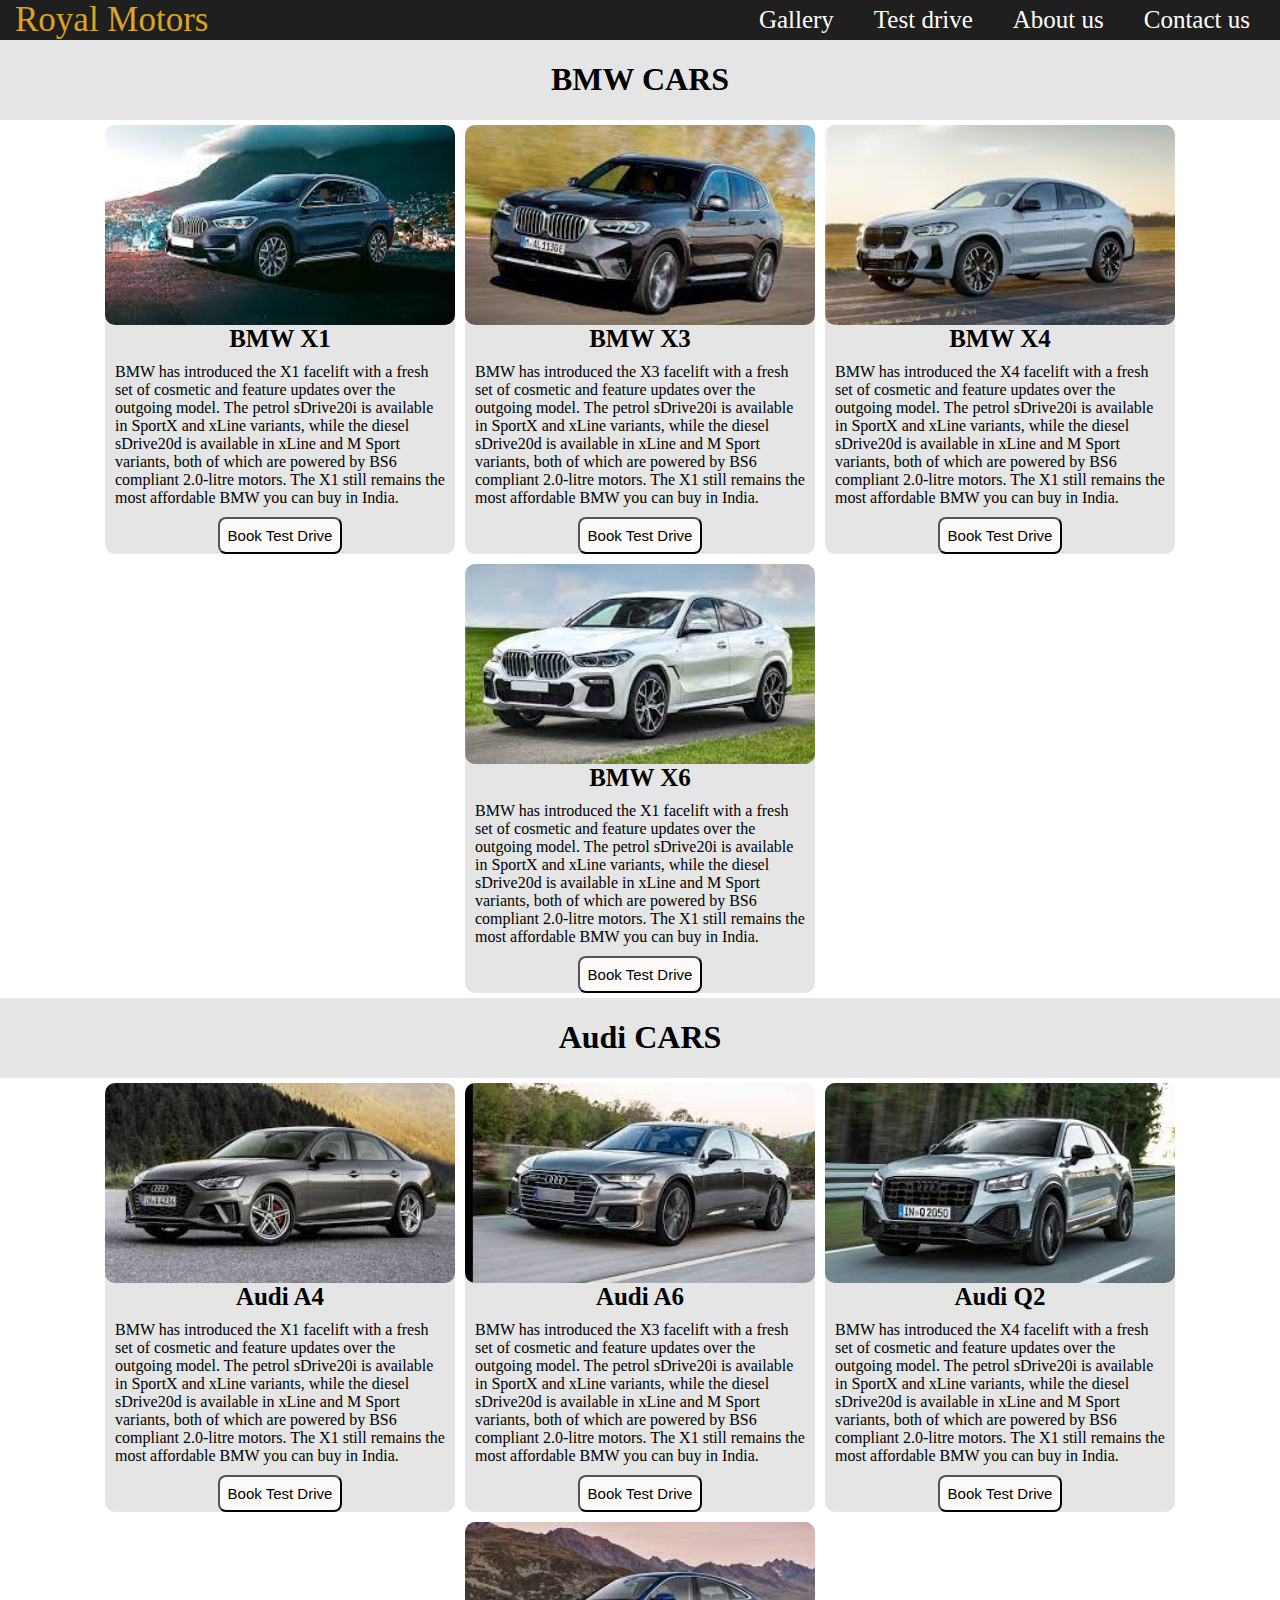
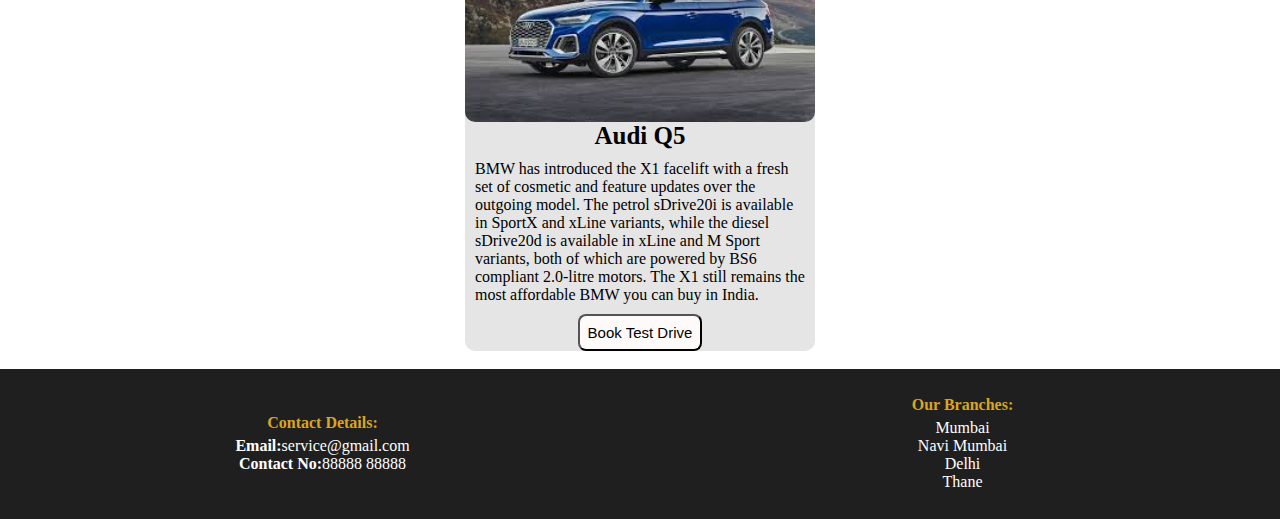
<file: store.html>
<!DOCTYPE html>
<html>
<title>Store</title>

<head>
    <link rel="stylesheet" href="css/style.css">
    <link rel="icon" type="image/png" href="pictures/icon.jpg">

</head>

<body>
    <div id="storemain">
        <div class="storen">
            <nav class="nav storenav">
                <div><a id="logo" href="index.html">Royal Motors</a></div>
                <div class="links">
                    <div><a class="opt" href="store.html">Gallery</a></div>
                    <div><a class="opt" href="testdrive.html">Test drive</a></div>
                    <div><a class="opt" href="">About us</a></div>
                    <div><a class="opt" href="">Contact us</a></div>
                </div>


            </nav>
        </div>
        <div class="brands">

            <h1>BMW CARS</h1>
        </div>
        <div class="gallery">
            <div class="block1">
                <div class="model"><img class="model" src="pictures/bmw1.jpg"></div>
                <b class="name">BMW X1</b>
                <div class="info">
                    BMW has introduced the X1 facelift with a fresh set of cosmetic and feature updates over the
                    outgoing
                    model. The petrol sDrive20i is available in SportX and xLine variants, while the diesel sDrive20d is
                    available in xLine and M Sport variants, both of which are powered by BS6 compliant 2.0-litre
                    motors.
                    The X1 still remains the most affordable BMW you can buy in India.
                </div>
                <div class="btnbook"><button class="btneff"><a id="links" href="testdrive.html">Book Test
                            Drive</a></button></div>
            </div>
            <div class="block1">
                <div class="model"><img class="model" src="pictures/bmwx3.jpg"></div>
                <b class="name">BMW X3</b>
                <div class="info">
                    BMW has introduced the X3 facelift with a fresh set of cosmetic and feature updates over the
                    outgoing
                    model. The petrol sDrive20i is available in SportX and xLine variants, while the diesel sDrive20d is
                    available in xLine and M Sport variants, both of which are powered by BS6 compliant 2.0-litre
                    motors.
                    The X1 still remains the most affordable BMW you can buy in India.
                </div>
                <div class="btnbook"><button class="btneff"><a id="links" href="testdrive.html">Book Test
                            Drive</a></button></div>
            </div>
            <div class="block1">
                <div class="model"><img class="model" src="pictures/bmwx4.jpg"></div>
                <b class="name">BMW X4</b>
                <div class="info">
                    BMW has introduced the X4 facelift with a fresh set of cosmetic and feature updates over the
                    outgoing
                    model. The petrol sDrive20i is available in SportX and xLine variants, while the diesel sDrive20d is
                    available in xLine and M Sport variants, both of which are powered by BS6 compliant 2.0-litre
                    motors.
                    The X1 still remains the most affordable BMW you can buy in India.
                </div>
                <div class="btnbook"><button class="btneff"><a id="links" href="testdrive.html">Book Test
                            Drive</a></button></div>
            </div>
            <div class="block1">
                <div class="model"><img class="model" src="pictures/bmwx6.jpg"></div>
                <b class="name">BMW X6</b>
                <div class="info">
                    BMW has introduced the X1 facelift with a fresh set of cosmetic and feature updates over the
                    outgoing
                    model. The petrol sDrive20i is available in SportX and xLine variants, while the diesel sDrive20d is
                    available in xLine and M Sport variants, both of which are powered by BS6 compliant 2.0-litre
                    motors.
                    The X1 still remains the most affordable BMW you can buy in India.
                </div>
                <div class="btnbook"><button class="btneff"><a id="links" href="testdrive.html">Book Test
                            Drive</a></button></div>
            </div>
        </div>
        <div class="brands">

            <h1>Audi CARS</h1>
        </div>
        <div class="gallery">
            <div class="block1">
                <div class="model"><img class="model" src="pictures/audia4.jpg"></div>
                <b class="name">Audi A4</b>
                <div class="info">
                    BMW has introduced the X1 facelift with a fresh set of cosmetic and feature updates over the
                    outgoing
                    model. The petrol sDrive20i is available in SportX and xLine variants, while the diesel sDrive20d is
                    available in xLine and M Sport variants, both of which are powered by BS6 compliant 2.0-litre
                    motors.
                    The X1 still remains the most affordable BMW you can buy in India.
                </div>
                <div class="btnbook"><button class="btneff"><a id="links" href="testdrive.html">Book Test
                            Drive</a></button></div>
            </div>
            <div class="block1">
                <div class="model"><img class="model" src="pictures/audia6.jpg"></div>
                <b class="name">Audi A6</b>
                <div class="info">
                    BMW has introduced the X3 facelift with a fresh set of cosmetic and feature updates over the
                    outgoing
                    model. The petrol sDrive20i is available in SportX and xLine variants, while the diesel sDrive20d is
                    available in xLine and M Sport variants, both of which are powered by BS6 compliant 2.0-litre
                    motors.
                    The X1 still remains the most affordable BMW you can buy in India.
                </div>
                <div class="btnbook"><button class="btneff"><a id="links" href="testdrive.html">Book Test
                            Drive</a></button></div>
            </div>
            <div class="block1">
                <div class="model"><img class="model" src="pictures/audiq2.jpg"></div>
                <b class="name">Audi Q2</b>
                <div class="info">
                    BMW has introduced the X4 facelift with a fresh set of cosmetic and feature updates over the
                    outgoing
                    model. The petrol sDrive20i is available in SportX and xLine variants, while the diesel sDrive20d is
                    available in xLine and M Sport variants, both of which are powered by BS6 compliant 2.0-litre
                    motors.
                    The X1 still remains the most affordable BMW you can buy in India.
                </div>
                <div class="btnbook"><button class="btneff"><a id="links" href="testdrive.html">Book Test
                            Drive</a></button></div>
            </div>
            <div class="block1">
                <div class="model"><img class="model" src="pictures/audiq5.jpg"></div>
                <b class="name">Audi Q5</b>
                <div class="info">
                    BMW has introduced the X1 facelift with a fresh set of cosmetic and feature updates over the
                    outgoing
                    model. The petrol sDrive20i is available in SportX and xLine variants, while the diesel sDrive20d is
                    available in xLine and M Sport variants, both of which are powered by BS6 compliant 2.0-litre
                    motors.
                    The X1 still remains the most affordable BMW you can buy in India.
                </div>
                <div class="btnbook"><button class="btneff"><a id="links" href="testdrive.html">Book Test
                            Drive</a></button></div>
            </div>
        </div>

        <!--footer-->
        <div class="'footmain">
            <footer class="foot">
                <div class="footchild">
                    <div style="color: goldenrod; margin-bottom: 5px;"> <b>Contact Details:</b>
                    </div>
                    <div> <b>Email:</b>service@gmail.com</div>
                    <div> <b>Contact No:</b>88888 88888</div>
                </div>
                <div class="footchild">
                    <div style="color: goldenrod; margin-bottom: 5px;"><b>Our Branches:</b></div>
                    <div>Mumbai</div>
                    <div>Navi Mumbai</div>
                    <div>Delhi</div>
                    <div>Thane</div>
                </div>
            </footer>
        </div>
    </div>

</body>

</html>
</file>
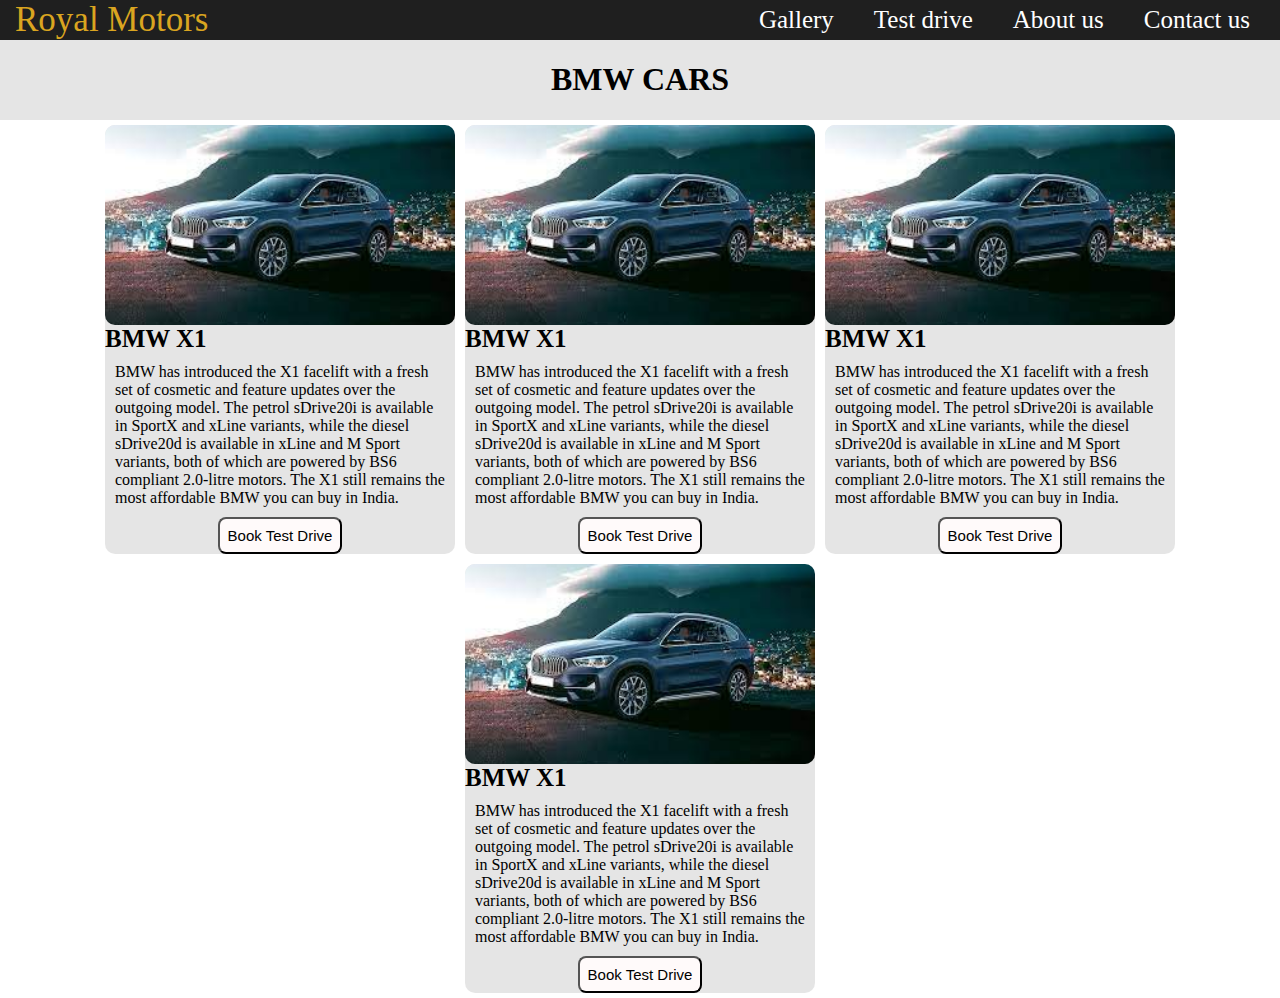
<file: store2.html>
<!DOCTYPE html>
<html>

<head>
    <link rel="stylesheet" href="css/style.css" />
</head>

<body>
    <div id="storemain">
        <div>
            <nav class="nav storenav">
                <div id="logo">Royal Motors</div>
                <div class="links">
                    <div><a class="opt" href="#">Gallery</a></div>
                    <div><a class="opt" href="testdrive.html">Test drive</a></div>
                    <div><a class="opt" href="">About us</a></div>
                    <div><a class="opt" href="">Contact us</a></div>
                </div>


            </nav>
        </div>
        <div class="brands">

            <h1>BMW CARS</h1>
        </div>
        <div class="gallery">
            <div class="block1">
                <div class="model"><img class="model" src="pictures/bmw1.jpg"></div>
                <div><b class="name">BMW X1</b></div>
                <div class="info">
                    BMW has introduced the X1 facelift with a fresh set of cosmetic and feature updates over the
                    outgoing
                    model. The petrol sDrive20i is available in SportX and xLine variants, while the diesel sDrive20d is
                    available in xLine and M Sport variants, both of which are powered by BS6 compliant 2.0-litre
                    motors.
                    The X1 still remains the most affordable BMW you can buy in India.
                </div>
                <div class="btnbook"><button class="btneff"><a id="links" href="">Book Test Drive</a></button></div>
            </div>
            <div class="block1">
                <div class="model"><img class="model" src="pictures/bmw1.jpg"></div>
                <div><b class="name">BMW X1</b></div>
                <div class="info">
                    BMW has introduced the X1 facelift with a fresh set of cosmetic and feature updates over the
                    outgoing
                    model. The petrol sDrive20i is available in SportX and xLine variants, while the diesel sDrive20d is
                    available in xLine and M Sport variants, both of which are powered by BS6 compliant 2.0-litre
                    motors.
                    The X1 still remains the most affordable BMW you can buy in India.
                </div>
                <div class="btnbook"><button class="btneff"><a id="links" href="">Book Test Drive</a></button></div>
            </div>
            <div class="block1">
                <div class="model"><img class="model" src="pictures/bmw1.jpg"></div>
                <div><b class="name">BMW X1</b></div>
                <div class="info">
                    BMW has introduced the X1 facelift with a fresh set of cosmetic and feature updates over the
                    outgoing
                    model. The petrol sDrive20i is available in SportX and xLine variants, while the diesel sDrive20d is
                    available in xLine and M Sport variants, both of which are powered by BS6 compliant 2.0-litre
                    motors.
                    The X1 still remains the most affordable BMW you can buy in India.
                </div>
                <div class="btnbook"><button class="btneff"><a id="links" href="">Book Test Drive</a></button></div>
            </div>
            <div class="block1">
                <div class="model"><img class="model" src="pictures/bmw1.jpg"></div>
                <div><b class="name">BMW X1</b></div>
                <div class="info">
                    BMW has introduced the X1 facelift with a fresh set of cosmetic and feature updates over the
                    outgoing
                    model. The petrol sDrive20i is available in SportX and xLine variants, while the diesel sDrive20d is
                    available in xLine and M Sport variants, both of which are powered by BS6 compliant 2.0-litre
                    motors.
                    The X1 still remains the most affordable BMW you can buy in India.
                </div>
                <div class="btnbook"><button class="btneff"><a id="links" href="">Book Test Drive</a></button></div>
            </div>

        </div>
    </div>
</body>

</html>
</file>
<file: css/style.css>
.nav
{
    display: flex;
    color:white;
    align-items: center;
 justify-content: space-between;




    
}
html,body {
   
    margin: 0;
}
.opt
{
    color: white;
    margin-left: 10px;
    margin-right: 10px;
    font-size: 25px;
    text-decoration: none;
    padding: 10px;
    
}
.opt:hover
{
    background-color: darkgoldenrod;
}
.opt1
{
    color: white;
    margin-left: 100px;
    font-size: 20px;
    text-decoration: none;
    font-size: 25px;

}
#logo
{
    font-size: 35px;
    margin-left: 15px;
    color: goldenrod;
    text-decoration: none;

    
}
.wel
{
    display: flex;
    color: white;
    justify-content:center;
    align-items: center;
    height: 80vh;
    font-size: 50px;
    color:lightyellow;
    font-family:'Segoe UI', Tahoma, Geneva, Verdana, sans-serif;
    flex-direction: column;
   

}
.btn
{
    font-size: 25px;
    border-radius: 10px;
    background-color:rgb(230, 203, 130);
    padding: 5px;
}
.btn:hover
{
    background-color: goldenrod;
}
.links
{
    display: flex;
    justify-content: center;
    margin-right: 10px;
    justify-content: space-evenly;
   
}
.storenav
{
    background-color: rgb(0,0,0,0.88);
    
}
.gallery
{
    display: flex;
    flex-wrap:wrap;
    justify-content: center;
    flex: 60vh;
    
    
   
   
}
.block1
{
   
    background-color: rgb(0,0,0,0.10);
    
   display: flex;
    margin: 5px;
    width: 350px;
    border-radius: 10px;
    flex-direction: column;
    
    

}
.model
{
    width: 100%;
    height: 200px;
    object-fit: cover;
    border-radius: 10px;
    

}
.name
{
    align-self: center;
    font-size: 25px;
    
}
.info
{
    padding: 10px;
    font-family: cursive;
}
.div1
{
display: flex;
flex-direction: column;
height: 100vh;
background-image: url(../pictures/home.jpg);
    


backdrop-filter: blur(5px);

background-size:100% 100%;
background-repeat: no-repeat;


}
.indnav
{
    
height: 20vh;
}
.btnbook
{
    align-self: center;
    
}
.btneff
{
    font-size: 15px;
    background-color: snow;
    border-radius: 8px;
    padding: 8px;
    
   
}
#links
{
    text-decoration: none;
    color:black;
    


}
#links:hover
{
    
    color:white;
}
.btneff:hover
{
    background-color: goldenrod;
}
.brands
{
    text-align: center;
    background-color:rgb(0,0,0,0.10); ;
    font-family: 'Times New Roman';
    height: 40%;
}


#bookhead
{
    color: goldenrod;
    display: flex;
    justify-content: center;
    font-size: 22px;
    background-color: rgba(41, 28, 28, 0.1);
     
}
.formdiv
{
  
   
    display: flex;
    justify-content: center;
    align-items: center;
    height: 100%;
    background-color: rgba(201, 124, 9, 0.1);
  
    
    
}
.formblock
{
    margin-top: 10px;
}
.in
{
    margin-top: 5px;
    width: 350px;
    height: 35px;
}
.formbtn
{
    display: flex;
    justify-content: center;
    
}
.submitform
{
    font-size: 15px;
    padding: 10px;
    background-color:black;
    color: white;
}
.submitform:hover
{
    background-color:goldenrod;
    color:black;
}
.lab
{
    font-size: 18px;
    font-family: cursive;
    color: honeydew;
    background-color: rgb(9, 10, 10,0.5);
}
.in
{
    font-family: cursive;
    border-radius: 5px;

}
.bgmain
{
  display: flex;
  flex-direction: column;
  background-image: url("../pictures/formback.jpg");
  background-repeat: no-repeat;
  height: 100%;
  background-size: 100% 100%;
  
}
#storemain
{
    display: flex;
    flex-direction: column;
    height: 100%;
    background-color: rgb(255, 255, 255);
    
   
}
.storen
{
    height: 20%;
}
.formsize
{
    background-color:rgb(0,0,0,0.50);
    padding: 10px;
}
.weltag
{
    font-family: 'Times New Roman', Times, serif;
    padding: 10px;
    background-color: rgba(255, 254, 254, 0.2);;
    color: goldenrod;
}
.foot
{
    display: flex;
    color: white;
    margin-top: 1%;
    background-color: rgb(0,0,0,0.88);
    
    height: 150px;
    
    
    
}
.footchild
{
    width: 100%;
    flex: 1;
    margin-left: 5px;
    align-self: center;
    font-family:cursive;
    text-align: center;
    
}
.footmain
{
    background-color: rgb(0,0,0,0.88);;
}
</file>
